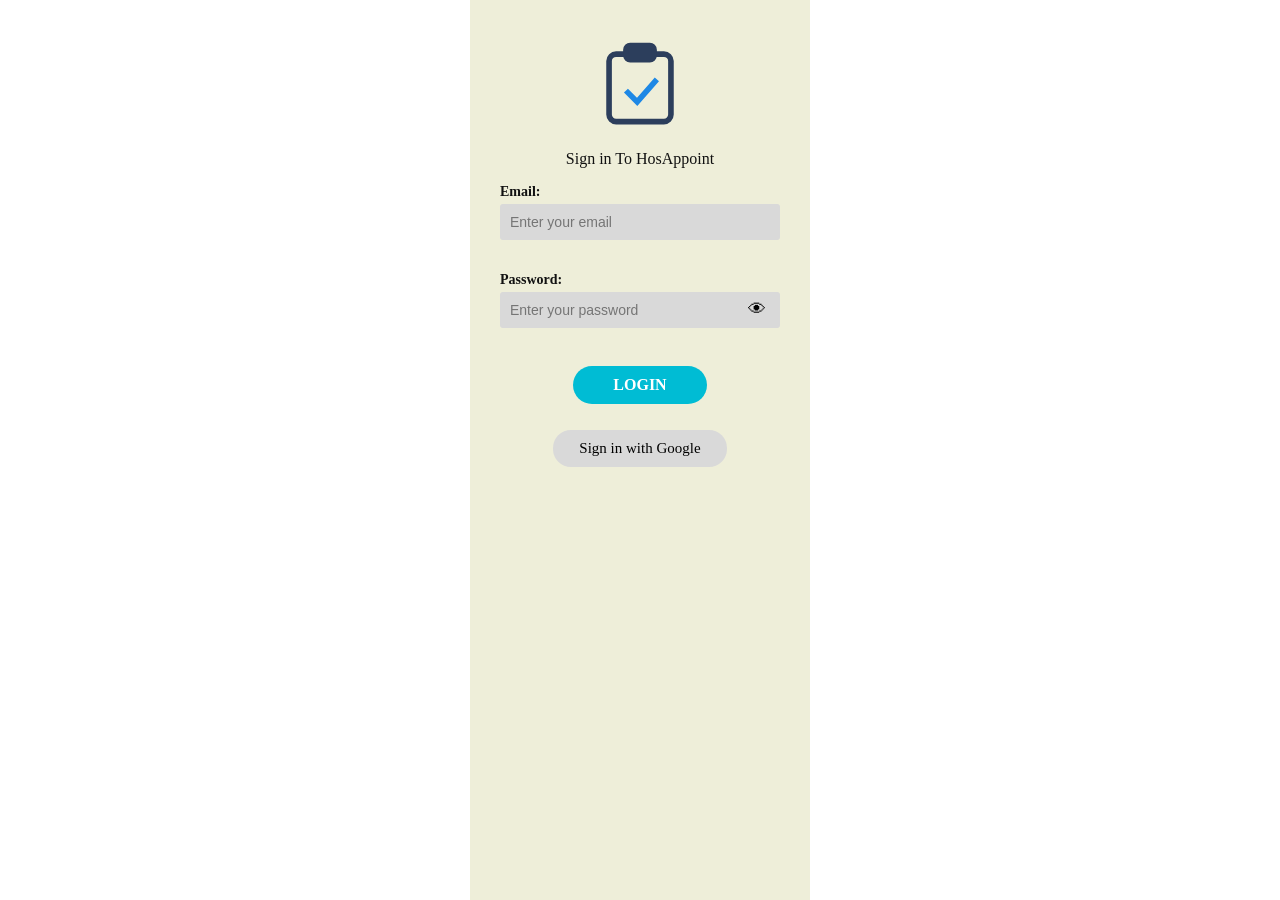
<file: index.html>
<!DOCTYPE html>
<html lang="en">

<head>
    <meta charset="UTF-8">
    <meta name="viewport" content="width=device-width,initial-scale=1">
    <title>HosAppoint – Login</title>
    <link rel="stylesheet" href="style.css">
</head>

<body data-page="login">
    <div class="login">
        <div id="logo"></div>
        <p>Sign in To HosAppoint</p>
        <form id="loginForm" novalidate>
            <label>Email:</label><input id="email" type="email" placeholder="Enter your email">
            <div class="err" data-for="email"></div>
            <label>Password:</label>
            <div class="pw"><input id="password" type="password" placeholder="Enter your password"><button type="button"
                    id="eye" aria-label="Show password">&#128065;</button></div>
            <div class="err" data-for="password"></div>
            <div style="text-align:center"><button class="btn cyan" type="submit">LOGIN</button></div>
        </form>
        <button class="google" id="google">Sign in with Google</button>
    </div>
    <script src="app.js"></script>
</body>

</html>
</file>
<file: style.css>
:root {
  --bg: #eeeed9;
  --blue: #a5c8f7;
  --navy: #2c3e5c;
  --cyan: #00bcd4;
  --grey: #d9d9d9;
  --err: #c62828;
}
* {
  box-sizing: border-box;
}
body {
  margin: 0;
  font-family: Georgia, "Times New Roman", serif;
  background: #fff;
  color: #111;
}
.app {
  display: grid;
  grid-template-columns: 170px 1fr;
  min-height: 100vh;
  background: var(--bg);
}
aside {
  border-right: 1px solid #111;
  padding: 14px 10px;
}
aside .brand {
  text-align: center;
  font-weight: bold;
  margin-bottom: 22px;
}
aside .brand svg {
  width: 46px;
  height: 46px;
  display: block;
  margin: 0 auto 4px;
}
aside h4 {
  margin: 0 0 8px;
  font-size: 13px;
}
aside a {
  display: block;
  font:
    13px Arial,
    sans-serif;
  color: #111;
  text-decoration: none;
  padding: 5px 4px;
  border-radius: 4px;
}
aside a:hover,
aside a.active {
  background: var(--blue);
}
main {
  min-width: 0;
  padding: 0 24px 30px;
}
main > header {
  border-bottom: 2px solid #111;
  padding: 22px 0 14px;
  margin-bottom: 20px;
  display: flex;
  justify-content: space-between;
  align-items: center;
}
main > header h1 {
  margin: 0;
  font-size: 22px;
  text-transform: uppercase;
}
.logout {
  font: 13px Arial;
  background: var(--blue);
  border: 1px solid #111;
  border-radius: 6px;
  padding: 4px 10px;
  cursor: pointer;
}
.card {
  background: var(--blue);
  border-radius: 8px;
  padding: 18px;
  display: flex;
  justify-content: space-between;
  align-items: center;
  max-width: 340px;
  margin-bottom: 18px;
  font-family: Arial, sans-serif;
}
.card b {
  display: block;
  margin-bottom: 6px;
}
.card span {
  font-size: 13px;
}
.card .num {
  font-size: 28px;
  font-weight: bold;
}
.howto {
  font-family: Arial, sans-serif;
  font-size: 14px;
  line-height: 1.7;
  margin-top: 28px;
}
label {
  display: block;
  font-weight: bold;
  font-size: 14px;
  margin: 14px 0 4px;
}
input,
textarea,
select {
  width: 100%;
  max-width: 380px;
  padding: 9px;
  border: 1px solid transparent;
  background: var(--grey);
  font-size: 14px;
  border-radius: 3px;
}
input:focus,
textarea:focus,
select:focus {
  outline: 2px solid var(--cyan);
}
textarea {
  display: block;
  min-height: 120px;
  resize: vertical;
  font: 14px Arial, sans-serif;
}
.row {
  display: flex;
  gap: 16px;
  max-width: 380px;
}
.row > div {
  flex: 1;
}
.pw {
  position: relative;
  max-width: 380px;
}
.pw button {
  position: absolute;
  right: 8px;
  top: 6px;
  background: none;
  border: 0;
  cursor: pointer;
  font-size: 18px;
}
.err {
  color: var(--err);
  font: 12px Arial;
  min-height: 15px;
  margin-top: 3px;
}
.invalid {
  border-color: var(--err) !important;
}
.btn {
  display: inline-block;
  background: var(--blue);
  border: 0;
  border-radius: 6px;
  padding: 10px 22px;
  font: bold 14px Georgia;
  cursor: pointer;
  text-decoration: none;
  color: #111;
  margin-top: 20px;
}
.btn:hover {
  filter: brightness(0.95);
}
.btn:disabled {
  opacity: 0.5;
  cursor: not-allowed;
}
.btn.cyan {
  background: var(--cyan);
  color: #fff;
  border-radius: 20px;
  padding: 10px 40px;
  font-size: 16px;
}
.filters select {
  display: block;
  margin-bottom: 14px;
  background: var(--blue);
  font-weight: bold;
  max-width: 300px;
}
.doc {
  display: flex;
  gap: 12px;
  align-items: center;
  background: #fff;
  border: 2px solid transparent;
  border-radius: 8px;
  padding: 12px;
  margin-bottom: 10px;
  max-width: 520px;
  cursor: pointer;
  font-family: Arial, sans-serif;
}
.doc.sel {
  border-color: var(--navy);
  background: #e3eefc;
}
.doc small {
  color: #555;
}
.doc .av {
  width: 42px;
  height: 42px;
  border-radius: 50%;
  background: var(--navy);
  color: #fff;
  display: flex;
  align-items: center;
  justify-content: center;
  font-weight: bold;
}
.msg {
  max-width: 480px;
  font: 15px/1.6 Arial;
  margin-top: 50px;
}
table {
  border-collapse: collapse;
  width: 100%;
  max-width: 640px;
  font: 14px Arial;
  background: #fff;
  overflow-wrap: anywhere;
}
td,
th {
  border: 1px solid #bbb;
  padding: 8px;
  text-align: left;
}
th {
  background: var(--blue);
  width: 35%;
}
.tag {
  padding: 2px 8px;
  border-radius: 10px;
  font-size: 12px;
  background: #ffe9a8;
}
.tag.ok {
  background: #b8e6b8;
}
.login {
  width: 100%;
  max-width: 340px;
  margin: 0 auto;
  min-height: 100vh;
  background: var(--bg);
  padding: 40px 30px;
  text-align: center;
}
.login svg {
  width: 90px;
  height: 90px;
}
.login form {
  text-align: left;
}
.google {
  background: var(--grey);
  border: 0;
  border-radius: 18px;
  padding: 10px 26px;
  font: 15px Georgia;
  cursor: pointer;
  margin-top: 26px;
}
@media (max-width: 700px) {
  .app {
    grid-template-columns: 1fr;
  }
  aside {
    border-right: 0;
    border-bottom: 1px solid #111;
    padding: 14px 10px;
  }
  main {
    padding-right: 16px;
    padding-left: 16px;
  }
}
@media (max-width: 520px) {
  main {
    padding: 0 12px 24px;
  }
  main > header {
    flex-wrap: wrap;
    gap: 12px;
    padding: 16px 0 12px;
  }
  main > header h1 {
    font-size: clamp(17px, 5vw, 22px);
  }
  .logout {
    flex: 0 0 auto;
  }
  .row {
    flex-direction: column;
    gap: 0;
  }
  .row > div {
    width: 100%;
  }
  input,
  textarea,
  select,
  .pw {
    max-width: 100%;
  }
  .filters select,
  .doc,
  .card,
  .msg,
  table {
    max-width: 100%;
  }
  table {
    display: block;
    overflow-x: auto;
  }
  .btn {
    max-width: 100%;
    white-space: normal;
    text-align: center;
  }
  .msg {
    margin-top: 28px;
  }
  .login {
    padding: 32px 20px;
  }
}
</file>
